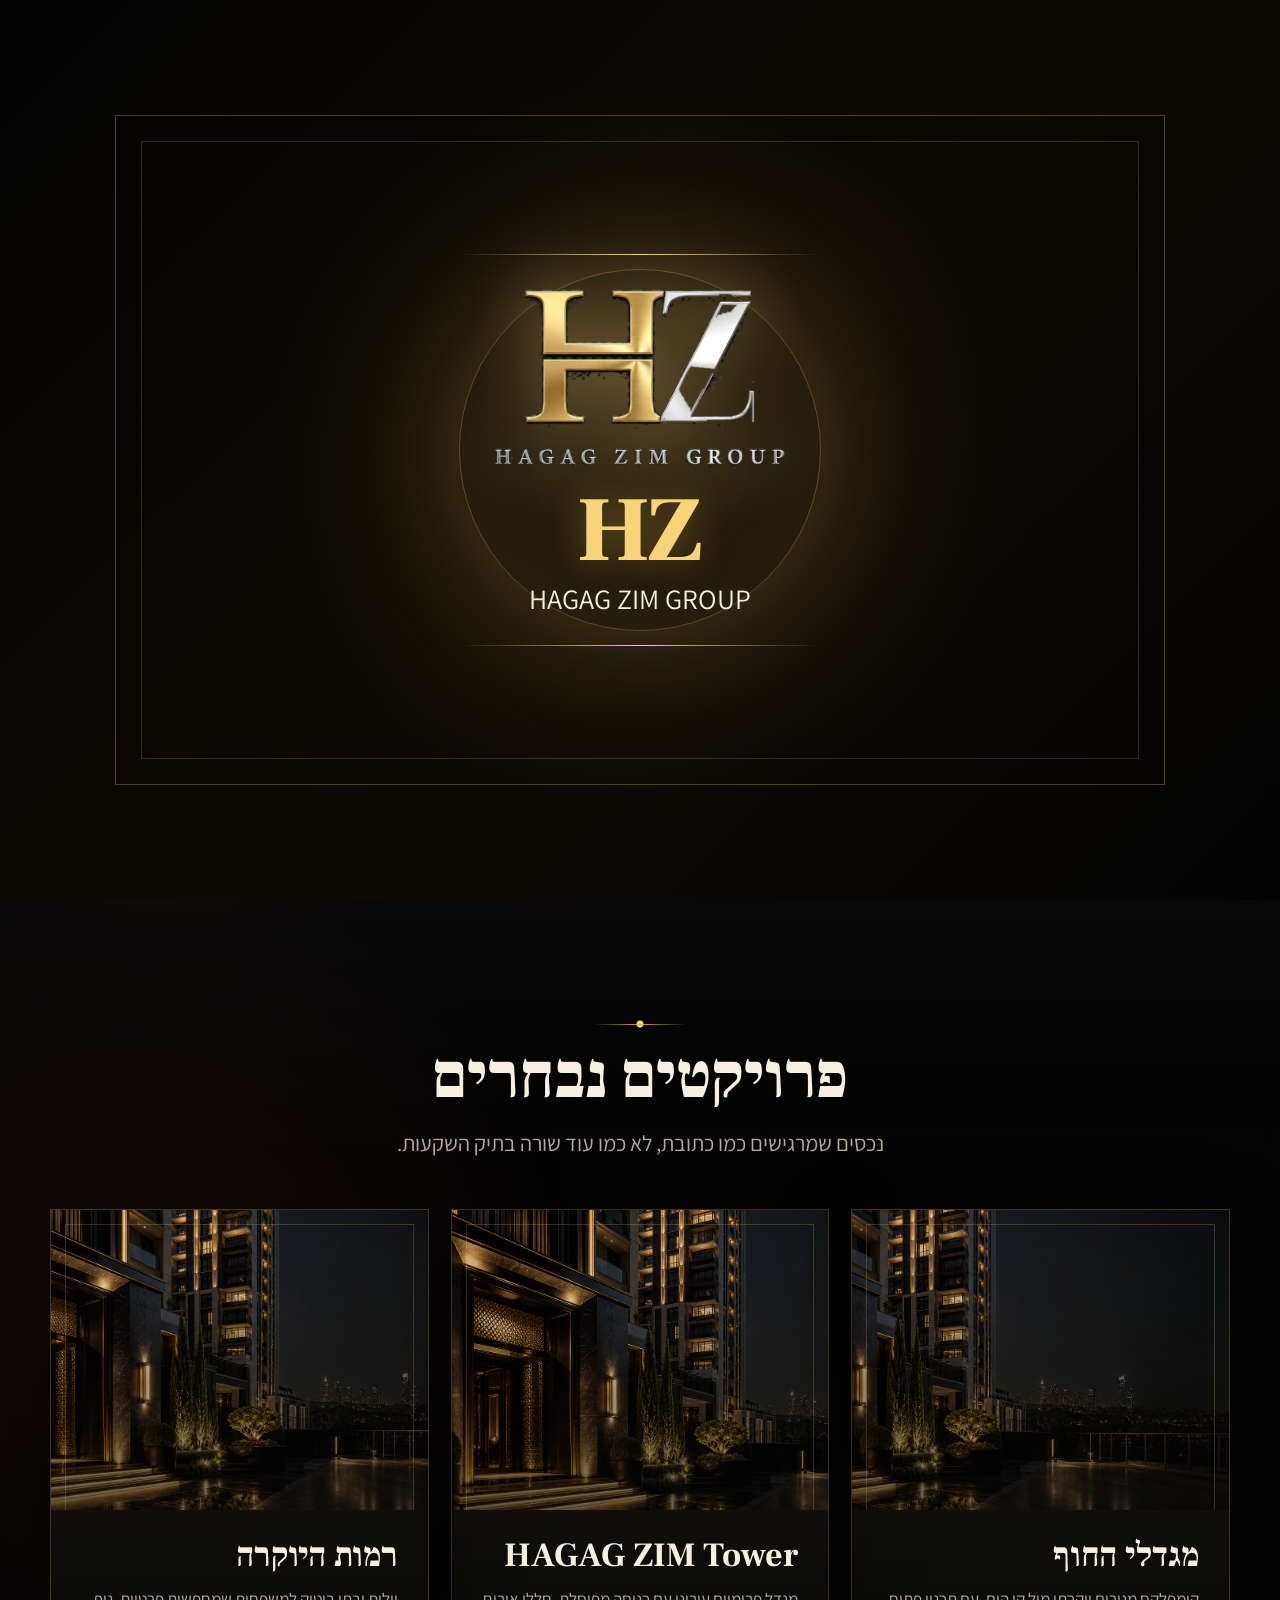
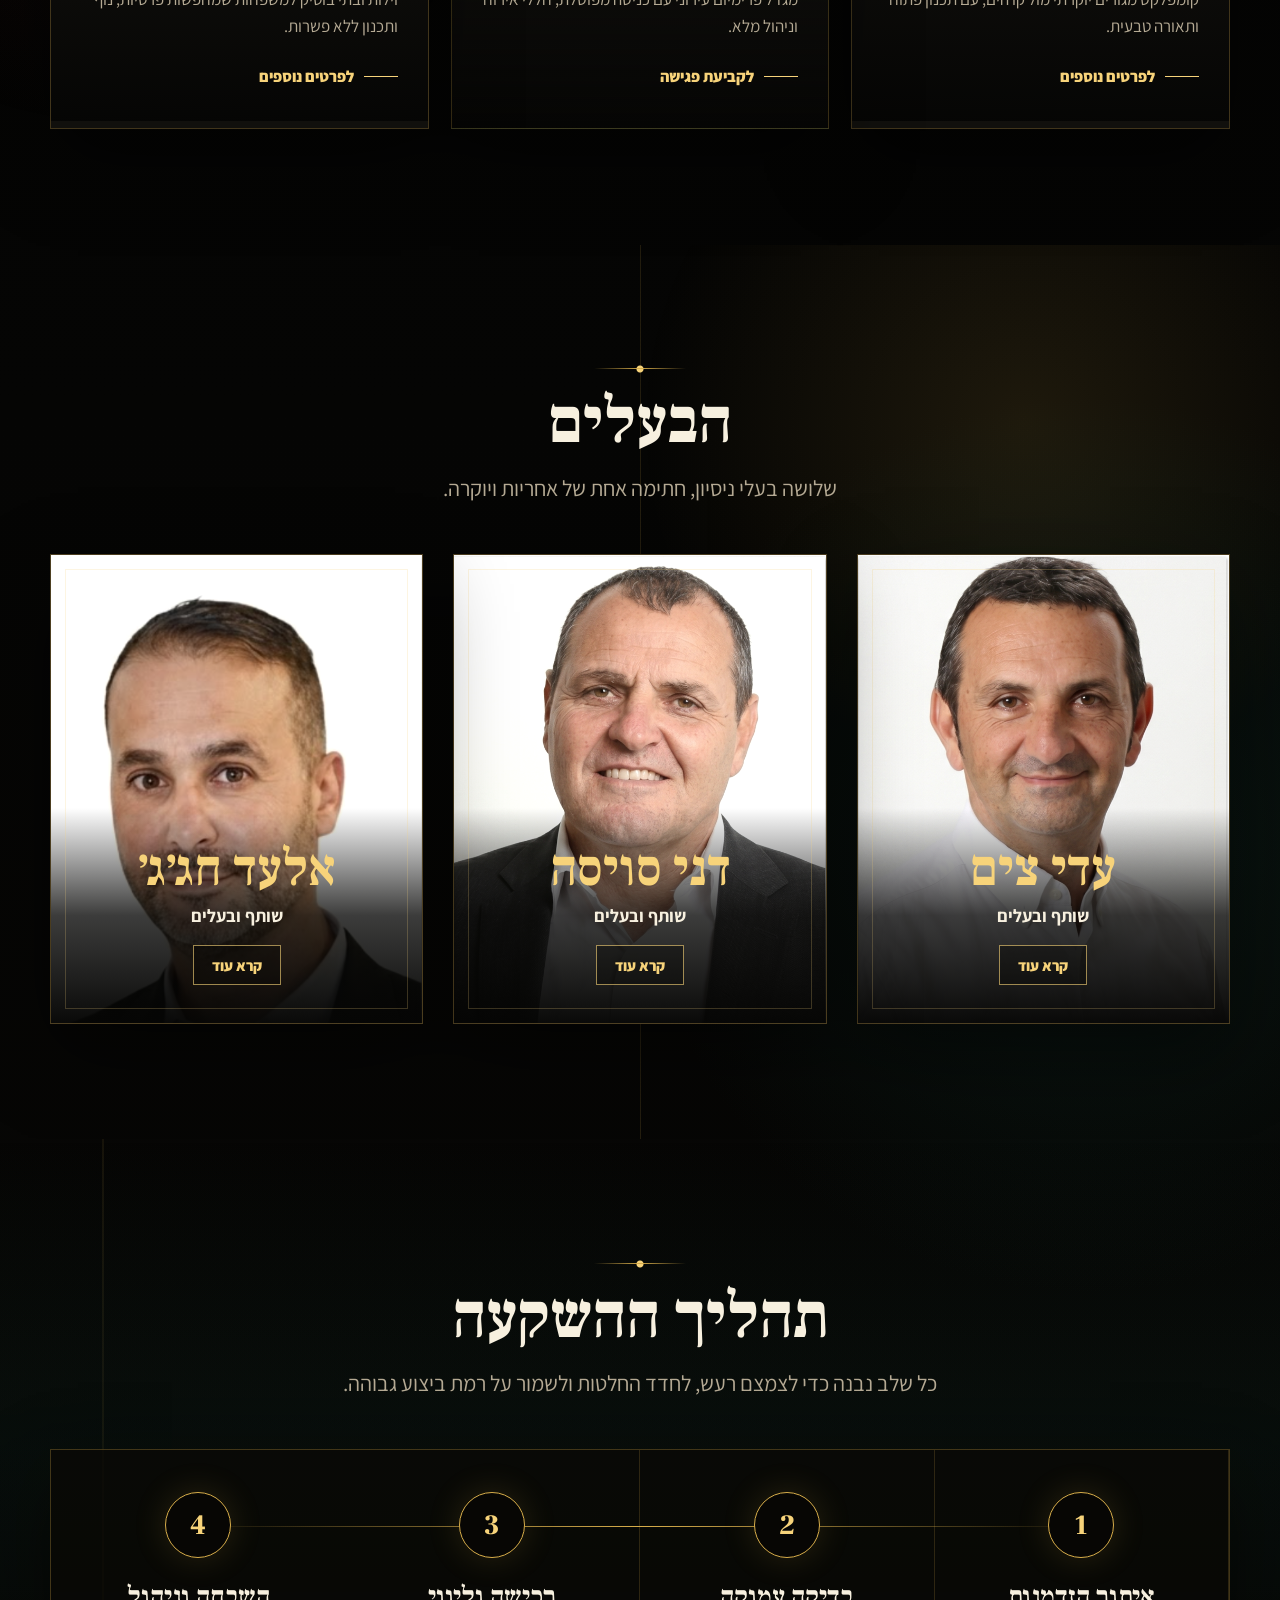
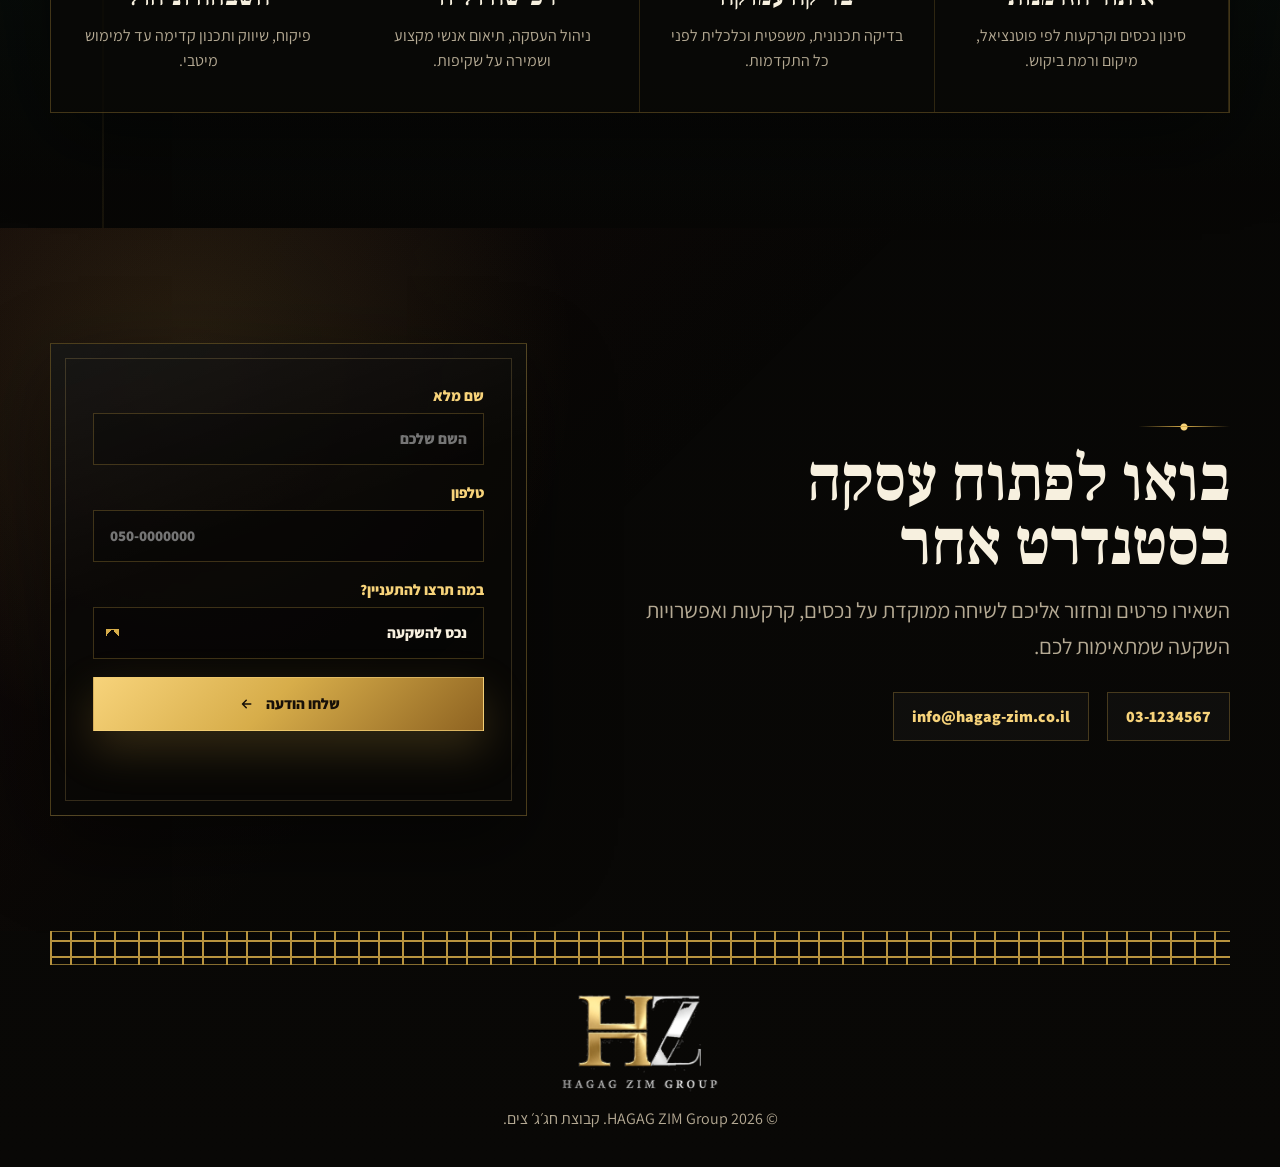
<file: index.html>
<!doctype html>
<html lang="he" dir="rtl">
  <head>
    <meta charset="UTF-8" />
    <meta name="viewport" content="width=device-width, initial-scale=1.0" />
    <title>HAGAG ZIM | התחדשות עירונית ונדל״ן</title>
    <meta
      name="description"
      content="אתר יוקרה ל-HAGAG ZIM Group, קבוצת חג׳ג׳ צים נדל״ן, עם פרויקטים, בעלים ותהליכי התחדשות עירונית."
    />
    <link rel="preconnect" href="https://fonts.googleapis.com" />
    <link rel="preconnect" href="https://fonts.gstatic.com" crossorigin />
    <link
      href="https://fonts.googleapis.com/css2?family=Assistant:wght@300;400;500;600;700;800&family=Frank+Ruhl+Libre:wght@400;500;700;900&display=swap"
      rel="stylesheet"
    />
    <link rel="icon" href="assets/hagag-zim-logo.png" />
    <link rel="stylesheet" href="styles.css" />
  </head>
  <body>
    <div class="intro" aria-hidden="true">
      <div class="intro__frame">
        <span class="intro__line intro__line--top"></span>
        <img src="assets/hagag-zim-logo.png" alt="" class="intro__logo" />
        <div class="intro__title">HZ</div>
        <div class="intro__subtitle">HAGAG ZIM GROUP</div>
        <span class="intro__line intro__line--bottom"></span>
      </div>
    </div>

    <header class="site-header" id="top">
      <a class="brand" href="#top" aria-label="HAGAG ZIM דף הבית">
        <img src="assets/hagag-zim-logo.png" alt="HAGAG ZIM Group" />
        <span>HAGAG ZIM</span>
      </a>

      <nav class="main-nav" aria-label="ניווט ראשי">
        <a href="about.html">קצת עלינו</a>
        <a href="#properties">פרויקטים</a>
        <a href="#owners">הבעלים</a>
        <a href="#process">השקעה</a>
        <a href="#contact">קשר</a>
      </nav>

      <a class="header-cta" href="#contact">
        <span>לתיאום פגישה</span>
        <svg viewBox="0 0 24 24" aria-hidden="true">
          <path d="M7 12h10M13 7l5 5-5 5" />
        </svg>
      </a>
    </header>

    <main>
      <section class="hero" aria-labelledby="hero-title">
        <div class="hero__media" aria-hidden="true">
          <img src="assets/luxury-hero.png" alt="" />
          <div class="hero__seal">HZ</div>
        </div>

        <div class="hero__content" data-animate>
          <img class="hero__logo" src="assets/hagag-zim-logo.png" alt="HAGAG ZIM Group" />
          <h1 id="hero-title">HAGAG ZIM</h1>
          <p>
            קבוצת חג׳ג׳ צים מחברת בין עוצמה יזמית, ניסיון נדל״ני וניהול מדויק
            של מתחמי התחדשות עירונית, מגורים, מסחר ותעסוקה ברחבי ישראל.
          </p>
          <div class="hero__actions">
            <a class="btn btn--gold" href="#properties">
              <span>לצפייה בפרויקטים</span>
              <svg viewBox="0 0 24 24" aria-hidden="true">
                <path d="M7 12h10M13 7l5 5-5 5" />
              </svg>
            </a>
            <a class="btn btn--ghost" href="about.html">קצת עלינו</a>
            <a class="btn btn--ghost" href="#owners">הכירו את הבעלים</a>
          </div>
        </div>

        <div class="hero__stats" data-animate>
          <div>
            <strong>01</strong>
            <span>ליווי אישי</span>
          </div>
          <div>
            <strong>02</strong>
            <span>פרויקטים נבחרים</span>
          </div>
          <div>
            <strong>03</strong>
            <span>חשיבה לטווח ארוך</span>
          </div>
        </div>
      </section>

      <section class="properties section" id="properties" aria-labelledby="properties-title">
        <div class="section__heading" data-animate>
          <span class="ornament"></span>
          <h2 id="properties-title">פרויקטים נבחרים</h2>
          <p>נכסים שמרגישים כמו כתובת, לא כמו עוד שורה בתיק השקעות.</p>
        </div>

        <div class="property-grid">
          <article class="property-card" data-animate>
            <div class="property-card__image property-card__image--one"></div>
            <div class="property-card__body">
              <h3>מגדלי החוף</h3>
              <p>קומפלקס מגורים יוקרתי מול קו הים, עם תכנון פתוח ותאורה טבעית.</p>
              <a href="#contact">לפרטים נוספים</a>
            </div>
          </article>

          <article class="property-card property-card--featured" data-animate>
            <div class="property-card__image property-card__image--two"></div>
            <div class="property-card__body">
              <h3>HAGAG ZIM Tower</h3>
              <p>מגדל פרימיום עירוני עם כניסה מפוסלת, חללי אירוח וניהול מלא.</p>
              <a href="#contact">לקביעת פגישה</a>
            </div>
          </article>

          <article class="property-card" data-animate>
            <div class="property-card__image property-card__image--three"></div>
            <div class="property-card__body">
              <h3>רמות היוקרה</h3>
              <p>וילות ובתי בוטיק למשפחות שמחפשות פרטיות, נוף ותכנון ללא פשרות.</p>
              <a href="#contact">לפרטים נוספים</a>
            </div>
          </article>
        </div>
      </section>

      <section class="owners section" id="owners" aria-labelledby="owners-title">
        <div class="section__heading" data-animate>
          <span class="ornament"></span>
          <h2 id="owners-title">הבעלים</h2>
          <p>שלושה בעלי ניסיון, חתימה אחת של אחריות ויוקרה.</p>
        </div>

        <div class="owners-grid">
          <article class="owner-card" data-animate>
            <img src="assets/adi-zim.png" alt="עדי צים" />
            <div class="owner-card__content">
              <h3>עדי צים</h3>
              <p>שותף ובעלים</p>
              <button class="owner-more" type="button" data-owner="adi" aria-controls="owner-profile" aria-expanded="false">
                קרא עוד
              </button>
            </div>
          </article>

          <article class="owner-card" data-animate>
            <img src="assets/danny-suissa.png" alt="דני סויסה" />
            <div class="owner-card__content">
              <h3>דני סויסה</h3>
              <p>שותף ובעלים</p>
              <button class="owner-more" type="button" data-owner="danny" aria-controls="owner-profile" aria-expanded="false">
                קרא עוד
              </button>
            </div>
          </article>

          <article class="owner-card" data-animate>
            <img src="assets/elad-hagag.png" alt="אלעד חג׳ג׳" />
            <div class="owner-card__content">
              <h3>אלעד חג׳ג׳</h3>
              <p>שותף ובעלים</p>
              <button class="owner-more" type="button" data-owner="elad" aria-controls="owner-profile" aria-expanded="false">
                קרא עוד
              </button>
            </div>
          </article>
        </div>

        <aside class="owner-profile-panel" id="owner-profile" hidden>
          <button class="owner-profile__close" type="button" aria-label="סגור פרופיל">סגור</button>
          <span>פרופיל מנהל</span>
          <h3></h3>
          <div class="owner-profile__text"></div>
        </aside>
      </section>

      <section class="process section" id="process" aria-labelledby="process-title">
        <div class="section__heading" data-animate>
          <span class="ornament"></span>
          <h2 id="process-title">תהליך ההשקעה</h2>
          <p>כל שלב נבנה כדי לצמצם רעש, לחדד החלטות ולשמור על רמת ביצוע גבוהה.</p>
        </div>

        <div class="timeline" data-animate>
          <article>
            <span>1</span>
            <h3>איתור הזדמנות</h3>
            <p>סינון נכסים וקרקעות לפי פוטנציאל, מיקום ורמת ביקוש.</p>
          </article>
          <article>
            <span>2</span>
            <h3>בדיקה עמוקה</h3>
            <p>בדיקה תכנונית, משפטית וכלכלית לפני כל התקדמות.</p>
          </article>
          <article>
            <span>3</span>
            <h3>רכישה וליווי</h3>
            <p>ניהול העסקה, תיאום אנשי מקצוע ושמירה על שקיפות.</p>
          </article>
          <article>
            <span>4</span>
            <h3>השבחה וניהול</h3>
            <p>פיקוח, שיווק ותכנון קדימה עד למימוש מיטבי.</p>
          </article>
        </div>
      </section>

      <section class="contact section" id="contact" aria-labelledby="contact-title">
        <div class="contact__copy" data-animate>
          <span class="ornament"></span>
          <h2 id="contact-title">בואו לפתוח עסקה בסטנדרט אחר</h2>
          <p>
            השאירו פרטים ונחזור אליכם לשיחה ממוקדת על נכסים, קרקעות ואפשרויות
            השקעה שמתאימות לכם.
          </p>
          <div class="contact__details">
            <a href="tel:031234567">03-1234567</a>
            <a href="mailto:info@hagag-zim.co.il">info@hagag-zim.co.il</a>
          </div>
        </div>

        <form class="contact-form" data-animate>
          <label>
            שם מלא
            <input type="text" name="name" placeholder="השם שלכם" required />
          </label>
          <label>
            טלפון
            <input type="tel" name="phone" placeholder="050-0000000" required />
          </label>
          <label>
            במה תרצו להתעניין?
            <select name="interest">
              <option>נכס להשקעה</option>
              <option>קרקע להשבחה</option>
              <option>פרויקט מגורים</option>
              <option>פגישת היכרות</option>
            </select>
          </label>
          <button class="btn btn--gold" type="submit">
            <span>שלחו הודעה</span>
            <svg viewBox="0 0 24 24" aria-hidden="true">
              <path d="M7 12h10M13 7l5 5-5 5" />
            </svg>
          </button>
          <p class="form-status" role="status" aria-live="polite"></p>
        </form>
      </section>
    </main>

    <footer class="site-footer">
      <div class="meander" aria-hidden="true"></div>
      <img src="assets/hagag-zim-logo.png" alt="HAGAG ZIM Group" />
      <p>© 2026 HAGAG ZIM Group. קבוצת חג׳ג׳ צים.</p>
    </footer>

    <script src="script.js"></script>
  </body>
</html>
</file>
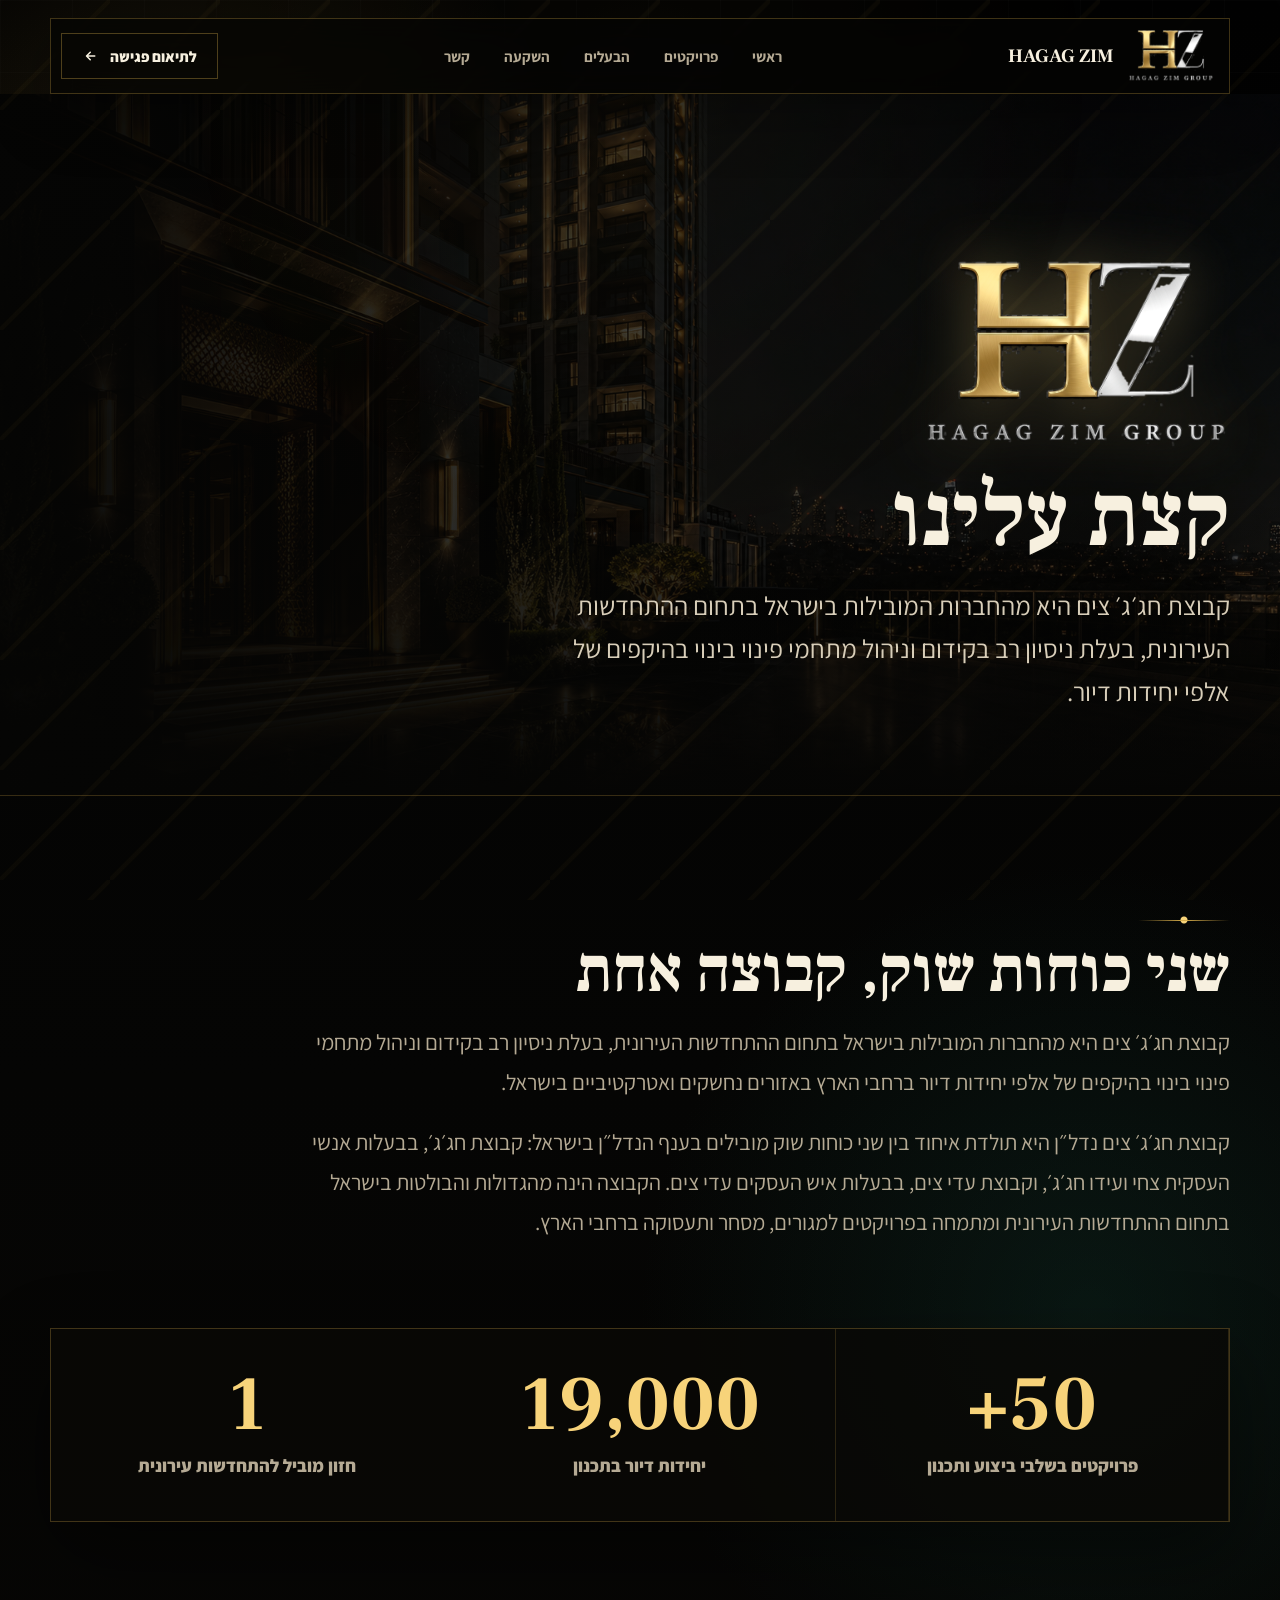
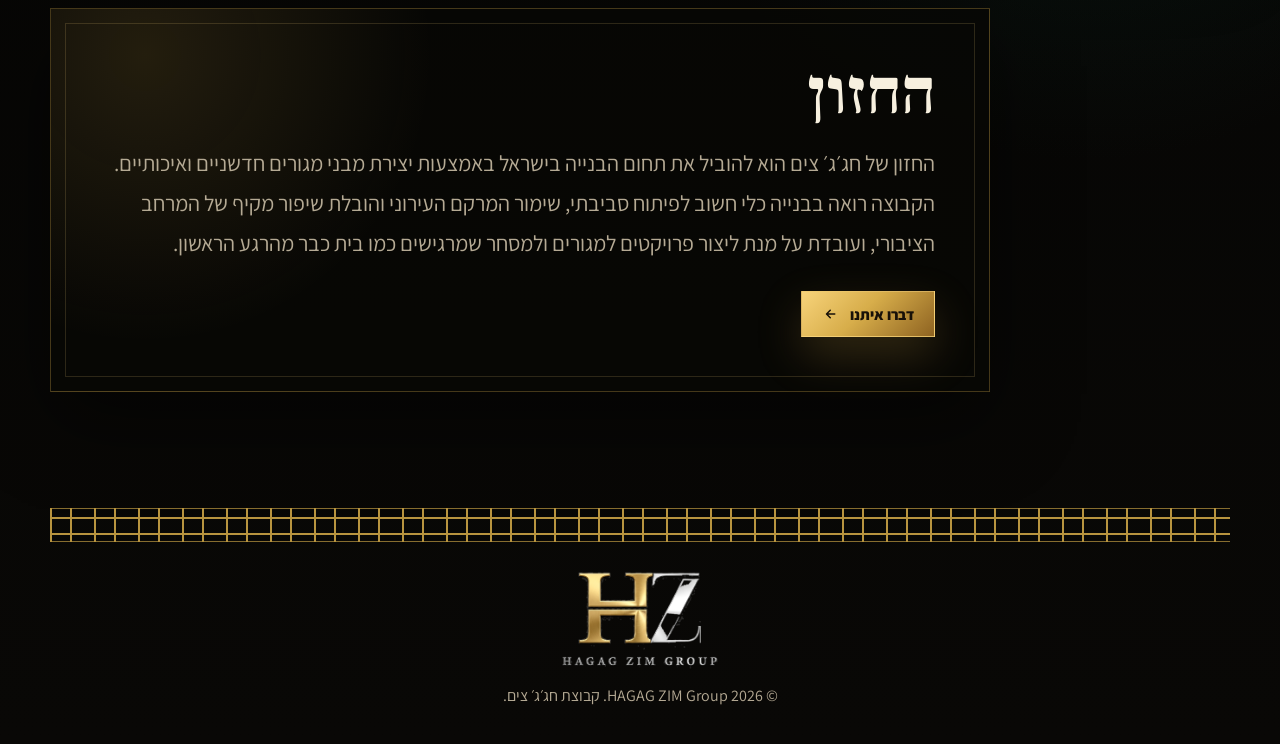
<file: about.html>
<!doctype html>
<html lang="he" dir="rtl">
  <head>
    <meta charset="UTF-8" />
    <meta name="viewport" content="width=device-width, initial-scale=1.0" />
    <title>קצת עלינו | HAGAG ZIM</title>
    <meta
      name="description"
      content="קצת על קבוצת חג׳ג׳ צים, מהחברות המובילות בישראל בתחום ההתחדשות העירונית."
    />
    <link rel="preconnect" href="https://fonts.googleapis.com" />
    <link rel="preconnect" href="https://fonts.gstatic.com" crossorigin />
    <link
      href="https://fonts.googleapis.com/css2?family=Assistant:wght@300;400;500;600;700;800&family=Frank+Ruhl+Libre:wght@400;500;700;900&display=swap"
      rel="stylesheet"
    />
    <link rel="icon" href="assets/hagag-zim-logo.png" />
    <link rel="stylesheet" href="styles.css" />
  </head>
  <body class="about-body">
    <header class="site-header" id="top">
      <a class="brand" href="index.html" aria-label="HAGAG ZIM דף הבית">
        <img src="assets/hagag-zim-logo.png" alt="HAGAG ZIM Group" />
        <span>HAGAG ZIM</span>
      </a>

      <nav class="main-nav" aria-label="ניווט ראשי">
        <a href="index.html#top">ראשי</a>
        <a href="index.html#properties">פרויקטים</a>
        <a href="index.html#owners">הבעלים</a>
        <a href="index.html#process">השקעה</a>
        <a href="index.html#contact">קשר</a>
      </nav>

      <a class="header-cta" href="index.html#contact">
        <span>לתיאום פגישה</span>
        <svg viewBox="0 0 24 24" aria-hidden="true">
          <path d="M7 12h10M13 7l5 5-5 5" />
        </svg>
      </a>
    </header>

    <main>
      <section class="about-hero" aria-labelledby="about-title">
        <div class="about-hero__media" aria-hidden="true">
          <img src="assets/luxury-hero.png" alt="" />
        </div>
        <div class="about-hero__content" data-animate>
          <img src="assets/hagag-zim-logo.png" alt="HAGAG ZIM Group" />
          <h1 id="about-title">קצת עלינו</h1>
          <p>
            קבוצת חג׳ג׳ צים היא מהחברות המובילות בישראל בתחום ההתחדשות העירונית,
            בעלת ניסיון רב בקידום וניהול מתחמי פינוי בינוי בהיקפים של אלפי יחידות דיור.
          </p>
        </div>
      </section>

      <section class="about-content section" aria-label="קבוצת חג׳ג׳ צים">
        <div class="about-story" data-animate>
          <span class="ornament"></span>
          <h2>שני כוחות שוק, קבוצה אחת</h2>
          <p>
            קבוצת חג׳ג׳ צים היא מהחברות המובילות בישראל בתחום ההתחדשות העירונית,
            בעלת ניסיון רב בקידום וניהול מתחמי פינוי בינוי בהיקפים של אלפי יחידות
            דיור ברחבי הארץ באזורים נחשקים ואטרקטיביים בישראל.
          </p>
          <p>
            קבוצת חג׳ג׳ צים נדל״ן היא תולדת איחוד בין שני כוחות שוק מובילים בענף
            הנדל״ן בישראל: קבוצת חג׳ג׳, בבעלות אנשי העסקית צחי ועידו חג׳ג׳,
            וקבוצת עדי צים, בבעלות איש העסקים עדי צים. הקבוצה הינה מהגדולות
            והבולטות בישראל בתחום ההתחדשות העירונית ומתמחה בפרויקטים למגורים,
            מסחר ותעסוקה ברחבי הארץ.
          </p>
        </div>

        <div class="about-metrics" data-animate>
          <article>
            <strong>50+</strong>
            <span>פרויקטים בשלבי ביצוע ותכנון</span>
          </article>
          <article>
            <strong>19,000</strong>
            <span>יחידות דיור בתכנון</span>
          </article>
          <article>
            <strong>1</strong>
            <span>חזון מוביל להתחדשות עירונית</span>
          </article>
        </div>

        <div class="about-vision" data-animate>
          <h2>החזון</h2>
          <p>
            החזון של חג׳ג׳ צים הוא להוביל את תחום הבנייה בישראל באמצעות יצירת
            מבני מגורים חדשניים ואיכותיים. הקבוצה רואה בבנייה כלי חשוב לפיתוח
            סביבתי, שימור המרקם העירוני והובלת שיפור מקיף של המרחב הציבורי,
            ועובדת על מנת ליצור פרויקטים למגורים ולמסחר שמרגישים כמו בית כבר
            מהרגע הראשון.
          </p>
          <a class="btn btn--gold" href="index.html#contact">
            <span>דברו איתנו</span>
            <svg viewBox="0 0 24 24" aria-hidden="true">
              <path d="M7 12h10M13 7l5 5-5 5" />
            </svg>
          </a>
        </div>
      </section>
    </main>

    <footer class="site-footer">
      <div class="meander" aria-hidden="true"></div>
      <img src="assets/hagag-zim-logo.png" alt="HAGAG ZIM Group" />
      <p>© 2026 HAGAG ZIM Group. קבוצת חג׳ג׳ צים.</p>
    </footer>

    <script src="script.js"></script>
  </body>
</html>
</file>
<file: styles.css>
:root {
  --bg: #050504;
  --bg-soft: #0b0a08;
  --panel: #11100d;
  --panel-strong: #17130e;
  --gold: #d7ad4a;
  --gold-bright: #f7d37a;
  --gold-deep: #8e6321;
  --ivory: #f7f0df;
  --muted: #b5aa94;
  --line: rgba(215, 173, 74, 0.34);
  --emerald: #11392f;
  --wine: #3a1415;
  --shadow: 0 30px 80px rgba(0, 0, 0, 0.48);
  --serif: "Frank Ruhl Libre", "Noto Serif Hebrew", Georgia, serif;
  --sans: "Assistant", "Segoe UI", Arial, sans-serif;
  --ease: cubic-bezier(0.22, 1, 0.36, 1);
}

* {
  box-sizing: border-box;
}

html {
  scroll-behavior: smooth;
}

body {
  margin: 0;
  background:
    radial-gradient(circle at 15% 12%, rgba(215, 173, 74, 0.16), transparent 26rem),
    radial-gradient(circle at 85% 56%, rgba(17, 57, 47, 0.34), transparent 28rem),
    linear-gradient(180deg, #020202 0%, var(--bg) 46%, #090806 100%);
  color: var(--ivory);
  font-family: var(--sans);
  overflow-x: hidden;
}

body::before {
  position: fixed;
  inset: 0;
  z-index: -2;
  content: "";
  pointer-events: none;
  background-image:
    linear-gradient(rgba(255, 255, 255, 0.018) 1px, transparent 1px),
    linear-gradient(90deg, rgba(255, 255, 255, 0.018) 1px, transparent 1px);
  background-size: 72px 72px;
  mask-image: linear-gradient(to bottom, rgba(0, 0, 0, 0.8), transparent 78%);
}

body::after {
  position: fixed;
  inset: 0;
  z-index: -1;
  content: "";
  pointer-events: none;
  opacity: 0.22;
  background:
    linear-gradient(135deg, transparent 0 48%, rgba(215, 173, 74, 0.18) 49% 51%, transparent 52% 100%) 0 0 / 110px 110px,
    radial-gradient(circle at 50% 10%, rgba(247, 211, 122, 0.13), transparent 32rem);
}

a {
  color: inherit;
  text-decoration: none;
}

img {
  display: block;
  max-width: 100%;
}

button,
input,
select {
  font: inherit;
}

.intro {
  position: fixed;
  inset: 0;
  z-index: 1000;
  display: grid;
  place-items: center;
  overflow: hidden;
  background:
    radial-gradient(circle at center, rgba(215, 173, 74, 0.18), transparent 23rem),
    linear-gradient(135deg, #030303 0%, #0d0904 52%, #030303 100%);
  transition: opacity 900ms var(--ease), visibility 900ms var(--ease);
}

.intro::before,
.intro::after {
  position: absolute;
  inset: 9vw;
  content: "";
  border: 1px solid rgba(215, 173, 74, 0.34);
  transform: scaleX(0);
  animation: frameDraw 1500ms 280ms var(--ease) forwards;
}

.intro::after {
  inset: 11vw;
  border-color: rgba(247, 211, 122, 0.18);
  animation-delay: 520ms;
}

.intro__frame {
  position: relative;
  display: grid;
  place-items: center;
  min-width: min(560px, 82vw);
  padding: 54px 42px;
  isolation: isolate;
}

.intro__frame::before {
  position: absolute;
  width: 360px;
  height: 360px;
  content: "";
  border: 1px solid rgba(247, 211, 122, 0.28);
  border-radius: 50%;
  box-shadow: 0 0 110px rgba(215, 173, 74, 0.22), inset 0 0 80px rgba(215, 173, 74, 0.08);
  animation: halo 2100ms var(--ease) both;
}

.intro__logo {
  width: min(300px, 62vw);
  filter: drop-shadow(0 0 32px rgba(247, 211, 122, 0.45));
  opacity: 0;
  transform: translateY(22px) scale(0.82);
  animation: logoReveal 1500ms 420ms var(--ease) forwards;
}

.intro__title {
  margin-top: 18px;
  font-family: var(--serif);
  font-size: clamp(48px, 8vw, 92px);
  font-weight: 900;
  line-height: 0.85;
  letter-spacing: 0;
  color: var(--gold-bright);
  text-shadow: 0 0 32px rgba(215, 173, 74, 0.36);
  opacity: 0;
  animation: fadeUp 1000ms 740ms var(--ease) forwards;
}

.intro__subtitle {
  margin-top: 8px;
  color: var(--ivory);
  font-size: clamp(18px, 3vw, 28px);
  letter-spacing: 0;
  opacity: 0;
  animation: fadeUp 1000ms 930ms var(--ease) forwards;
}

.intro__line {
  width: min(360px, 68vw);
  height: 1px;
  background: linear-gradient(90deg, transparent, var(--gold-bright), transparent);
  transform: scaleX(0);
  animation: lineDraw 1300ms 620ms var(--ease) forwards;
}

.intro__line--top {
  margin-bottom: 30px;
}

.intro__line--bottom {
  margin-top: 28px;
}

body.intro-done .intro {
  visibility: hidden;
  opacity: 0;
}

.site-header {
  position: fixed;
  inset: 0 0 auto 0;
  z-index: 50;
  display: grid;
  grid-template-columns: auto 1fr auto;
  align-items: center;
  gap: 28px;
  width: min(1180px, calc(100% - 32px));
  margin: 18px auto 0;
  padding: 10px 12px 10px 10px;
  border: 1px solid rgba(215, 173, 74, 0.28);
  background: rgba(5, 5, 4, 0.72);
  box-shadow: 0 18px 60px rgba(0, 0, 0, 0.34);
  backdrop-filter: blur(18px);
  transition: transform 420ms var(--ease), background 420ms var(--ease), border-color 420ms var(--ease);
}

.site-header.is-scrolled {
  background: rgba(5, 5, 4, 0.9);
  border-color: rgba(215, 173, 74, 0.42);
  transform: translateY(-5px);
}

.brand {
  display: inline-flex;
  align-items: center;
  gap: 12px;
  min-width: 0;
}

.brand img {
  width: 92px;
  height: 54px;
  object-fit: contain;
}

.brand span {
  color: var(--ivory);
  font-family: var(--serif);
  font-size: 19px;
  font-weight: 700;
  white-space: nowrap;
}

.main-nav {
  display: flex;
  justify-content: center;
  gap: clamp(14px, 3vw, 34px);
  color: var(--muted);
  font-size: 15px;
  font-weight: 700;
}

.main-nav a {
  position: relative;
  padding: 8px 0;
  transition: color 240ms ease;
}

.main-nav a::after {
  position: absolute;
  right: 0;
  bottom: 0;
  width: 100%;
  height: 1px;
  content: "";
  background: var(--gold);
  transform: scaleX(0);
  transform-origin: right;
  transition: transform 260ms var(--ease);
}

.main-nav a:hover,
.main-nav a:focus-visible {
  color: var(--gold-bright);
}

.main-nav a:hover::after,
.main-nav a:focus-visible::after {
  transform: scaleX(1);
}

.header-cta,
.btn {
  position: relative;
  display: inline-flex;
  align-items: center;
  justify-content: center;
  gap: 10px;
  min-height: 46px;
  padding: 0 20px;
  border: 1px solid var(--line);
  overflow: hidden;
  color: var(--ivory);
  font-size: 15px;
  font-weight: 800;
  isolation: isolate;
  transition: transform 260ms var(--ease), border-color 260ms ease, color 260ms ease;
}

.header-cta::before,
.btn::before {
  position: absolute;
  inset: 0;
  z-index: -1;
  content: "";
  background: linear-gradient(105deg, transparent 0 35%, rgba(255, 255, 255, 0.32) 48%, transparent 62% 100%);
  transform: translateX(115%);
  transition: transform 720ms var(--ease);
}

.header-cta:hover,
.btn:hover {
  transform: translateY(-2px);
  border-color: rgba(247, 211, 122, 0.72);
}

.header-cta:hover::before,
.btn:hover::before {
  transform: translateX(-115%);
}

.header-cta svg,
.btn svg {
  width: 18px;
  height: 18px;
  fill: none;
  stroke: currentColor;
  stroke-linecap: round;
  stroke-linejoin: round;
  stroke-width: 2;
  transform: scaleX(-1);
}

.btn--gold {
  border-color: rgba(247, 211, 122, 0.66);
  background: linear-gradient(135deg, var(--gold-bright), var(--gold) 46%, var(--gold-deep));
  color: #171008;
  box-shadow: 0 18px 46px rgba(215, 173, 74, 0.22);
}

.btn--ghost {
  background: rgba(255, 255, 255, 0.03);
  color: var(--ivory);
}

.hero {
  position: relative;
  display: grid;
  align-items: center;
  min-height: 100vh;
  padding: 138px max(22px, calc((100vw - 1180px) / 2)) 78px;
  overflow: hidden;
  border-bottom: 1px solid rgba(215, 173, 74, 0.22);
}

.hero::before {
  position: absolute;
  inset: 0;
  z-index: -1;
  content: "";
  background:
    linear-gradient(90deg, rgba(5, 5, 4, 0.98) 0%, rgba(5, 5, 4, 0.84) 34%, rgba(5, 5, 4, 0.24) 70%, rgba(5, 5, 4, 0.9) 100%),
    linear-gradient(0deg, #050504 0%, rgba(5, 5, 4, 0) 28%);
}

.hero__media {
  position: absolute;
  inset: 0;
  z-index: -2;
}

.hero__media img {
  width: 100%;
  height: 100%;
  object-fit: cover;
  object-position: left center;
  opacity: 0.9;
}

.hero__seal {
  position: absolute;
  top: 27%;
  left: 12%;
  display: grid;
  place-items: center;
  width: clamp(130px, 15vw, 210px);
  aspect-ratio: 1;
  border: 1px solid rgba(247, 211, 122, 0.36);
  border-radius: 50%;
  color: rgba(247, 211, 122, 0.42);
  font-family: var(--serif);
  font-size: clamp(38px, 5vw, 74px);
  font-weight: 900;
  box-shadow: inset 0 0 70px rgba(215, 173, 74, 0.08);
  opacity: 0.78;
}

.hero__content {
  width: min(660px, 100%);
  padding-top: 26px;
}

.hero__logo {
  width: clamp(180px, 24vw, 320px);
  margin-bottom: 22px;
  filter: drop-shadow(0 0 28px rgba(215, 173, 74, 0.32));
}

.hero h1 {
  margin: 0;
  color: var(--ivory);
  font-family: var(--serif);
  font-size: clamp(54px, 8vw, 112px);
  font-weight: 900;
  line-height: 0.95;
  letter-spacing: 0;
  text-wrap: balance;
}

.hero h1::first-letter {
  color: var(--gold-bright);
}

.hero p {
  max-width: 590px;
  margin: 24px 0 0;
  color: #d6cbb4;
  font-size: clamp(19px, 2vw, 24px);
  font-weight: 400;
  line-height: 1.65;
}

.hero__actions {
  display: flex;
  flex-wrap: wrap;
  gap: 14px;
  margin-top: 34px;
}

.hero__stats {
  position: absolute;
  right: max(22px, calc((100vw - 1180px) / 2));
  bottom: 34px;
  display: grid;
  grid-template-columns: repeat(3, minmax(120px, 1fr));
  width: min(640px, calc(100% - 44px));
  border: 1px solid rgba(215, 173, 74, 0.28);
  background: rgba(6, 6, 5, 0.74);
  backdrop-filter: blur(18px);
}

.hero__stats div {
  padding: 22px 24px;
  border-inline-start: 1px solid rgba(215, 173, 74, 0.18);
}

.hero__stats div:last-child {
  border-inline-start: 0;
}

.hero__stats strong {
  display: block;
  color: var(--gold-bright);
  font-family: var(--serif);
  font-size: 26px;
  line-height: 1;
}

.hero__stats span {
  display: block;
  margin-top: 8px;
  color: var(--muted);
  font-size: 15px;
  font-weight: 700;
}

.section {
  padding: clamp(76px, 9vw, 132px) max(22px, calc((100vw - 1180px) / 2));
}

.section__heading {
  display: grid;
  justify-items: center;
  max-width: 720px;
  margin: 0 auto 48px;
  text-align: center;
}

.ornament {
  display: block;
  width: 92px;
  height: 18px;
  margin-bottom: 12px;
  background:
    linear-gradient(90deg, transparent, var(--gold), transparent) center / 100% 1px no-repeat,
    radial-gradient(circle, var(--gold-bright) 0 3px, transparent 4px) center / 18px 18px no-repeat;
}

.section h2 {
  margin: 0;
  color: var(--ivory);
  font-family: var(--serif);
  font-size: clamp(40px, 5vw, 70px);
  font-weight: 800;
  line-height: 1;
  letter-spacing: 0;
}

.section__heading p,
.contact__copy p {
  margin: 16px 0 0;
  color: var(--muted);
  font-size: clamp(18px, 2vw, 22px);
  line-height: 1.65;
}

.properties {
  background:
    linear-gradient(180deg, rgba(255, 255, 255, 0.018), transparent 24%),
    radial-gradient(circle at 10% 40%, rgba(58, 20, 21, 0.28), transparent 28rem);
}

.property-grid {
  display: grid;
  grid-template-columns: repeat(3, 1fr);
  gap: 22px;
}

.property-card {
  position: relative;
  min-height: 520px;
  border: 1px solid rgba(215, 173, 74, 0.24);
  background: var(--panel);
  box-shadow: var(--shadow);
  overflow: hidden;
  transition: transform 360ms var(--ease), border-color 360ms ease, box-shadow 360ms ease;
}

.property-card::before {
  position: absolute;
  inset: 14px;
  z-index: 2;
  content: "";
  border: 1px solid rgba(247, 211, 122, 0.2);
  pointer-events: none;
}

.property-card:hover {
  transform: translateY(-8px);
  border-color: rgba(247, 211, 122, 0.56);
  box-shadow: 0 38px 100px rgba(0, 0, 0, 0.58);
}

.property-card__image {
  min-height: 300px;
  background-image:
    linear-gradient(0deg, rgba(5, 5, 4, 0.62), rgba(5, 5, 4, 0.03)),
    url("assets/luxury-hero.png");
  background-size: 180% auto;
  transition: transform 560ms var(--ease), filter 560ms ease;
}

.property-card:hover .property-card__image {
  transform: scale(1.04);
  filter: saturate(1.12) contrast(1.06);
}

.property-card__image--one {
  background-position: 74% 54%;
}

.property-card__image--two {
  background-position: 24% 36%;
}

.property-card__image--three {
  background-position: 46% 58%;
}

.property-card__body {
  position: relative;
  z-index: 3;
  padding: 28px 30px 34px;
  background:
    linear-gradient(180deg, rgba(5, 5, 4, 0.1), rgba(5, 5, 4, 0.94)),
    var(--panel);
}

.property-card h3 {
  margin: 0;
  color: var(--ivory);
  font-family: var(--serif);
  font-size: 34px;
  line-height: 1;
}

.property-card p {
  margin: 14px 0 22px;
  color: var(--muted);
  font-size: 17px;
  line-height: 1.55;
}

.property-card a {
  display: inline-flex;
  align-items: center;
  color: var(--gold-bright);
  font-weight: 800;
}

.property-card a::before {
  content: "";
  width: 34px;
  height: 1px;
  margin-left: 10px;
  background: currentColor;
  transition: width 260ms var(--ease);
}

.property-card a:hover::before {
  width: 54px;
}

.property-card--featured {
  transform: translateY(-20px);
  background: linear-gradient(180deg, rgba(17, 57, 47, 0.34), rgba(5, 5, 4, 0.98));
}

.owners {
  position: relative;
  overflow: hidden;
}

.owners::before {
  position: absolute;
  inset: 0;
  content: "";
  pointer-events: none;
  background:
    linear-gradient(90deg, transparent, rgba(215, 173, 74, 0.14), transparent) center top / 1px 100% no-repeat,
    radial-gradient(circle at 80% 20%, rgba(215, 173, 74, 0.12), transparent 24rem);
}

.owners-grid {
  position: relative;
  display: grid;
  grid-template-columns: repeat(3, 1fr);
  gap: 30px;
}

.owners-grid--two {
  grid-template-columns: repeat(2, minmax(0, 430px));
  justify-content: center;
  max-width: 960px;
  margin: 0 auto;
}

.owners-grid--two .owner-card {
  min-height: 520px;
}

.owner-card {
  position: relative;
  display: grid;
  align-content: end;
  min-height: 470px;
  padding: 18px;
  border: 1px solid rgba(215, 173, 74, 0.26);
  overflow: hidden;
  background:
    linear-gradient(160deg, rgba(255, 255, 255, 0.03), transparent),
    var(--panel-strong);
  box-shadow: var(--shadow);
}

.owner-card::before {
  position: absolute;
  inset: 14px;
  z-index: 2;
  content: "";
  border: 1px solid rgba(247, 211, 122, 0.22);
  pointer-events: none;
}

.owner-card::after {
  position: absolute;
  inset: auto 0 0;
  z-index: 1;
  height: 46%;
  content: "";
  background: linear-gradient(0deg, rgba(5, 5, 4, 0.98), rgba(5, 5, 4, 0.78), transparent);
}

.owner-card img {
  position: absolute;
  inset: 0;
  width: 100%;
  height: 100%;
  object-fit: cover;
  object-position: center top;
  filter: saturate(0.92) contrast(1.04);
  transition: transform 560ms var(--ease), filter 560ms ease;
}

.owner-card:hover img {
  transform: scale(1.045);
  filter: saturate(1.03) contrast(1.08);
}

.owner-card__content {
  position: relative;
  z-index: 3;
  padding: 26px 22px 20px;
  text-align: center;
}

.owner-card h3 {
  margin: 0;
  color: var(--gold-bright);
  font-family: var(--serif);
  font-size: clamp(34px, 4vw, 52px);
  line-height: 1;
}

.owner-card p {
  margin: 9px 0 0;
  color: var(--ivory);
  font-size: 18px;
  font-weight: 700;
}

.owner-more {
  display: inline-flex;
  align-items: center;
  justify-content: center;
  min-height: 40px;
  margin-top: 18px;
  padding: 0 18px;
  border: 1px solid rgba(247, 211, 122, 0.62);
  background: rgba(5, 5, 4, 0.4);
  color: var(--gold-bright);
  cursor: pointer;
  font-size: 15px;
  font-weight: 800;
  transition: background 240ms ease, color 240ms ease, transform 240ms var(--ease);
}

.owner-more:hover,
.owner-more:focus-visible,
.owner-more.is-active {
  background: linear-gradient(135deg, var(--gold-bright), var(--gold) 48%, var(--gold-deep));
  color: #171008;
  transform: translateY(-2px);
  outline: none;
}

.owner-profile-panel {
  position: relative;
  max-width: 980px;
  margin: 34px auto 0;
  padding: clamp(28px, 4vw, 44px);
  border: 1px solid rgba(215, 173, 74, 0.34);
  background:
    linear-gradient(135deg, rgba(255, 255, 255, 0.055), transparent 38%),
    rgba(8, 7, 5, 0.88);
  box-shadow: var(--shadow);
}

.owner-profile-panel[hidden] {
  display: none;
}

.owner-profile-panel::before {
  position: absolute;
  inset: 14px;
  content: "";
  border: 1px solid rgba(247, 211, 122, 0.16);
  pointer-events: none;
}

.owner-profile-panel span {
  color: var(--gold-bright);
  font-size: 14px;
  font-weight: 800;
}

.owner-profile-panel h3 {
  margin: 8px 0 18px;
  color: var(--ivory);
  font-family: var(--serif);
  font-size: clamp(36px, 4.4vw, 58px);
  line-height: 1;
}

.owner-profile__text {
  display: grid;
  gap: 14px;
  max-width: 850px;
}

.owner-profile__text p {
  margin: 0;
  color: #d8ceb9;
  font-size: clamp(18px, 2vw, 21px);
  line-height: 1.75;
}

.owner-profile__close {
  position: absolute;
  top: 20px;
  left: 20px;
  z-index: 2;
  min-height: 38px;
  padding: 0 14px;
  border: 1px solid rgba(215, 173, 74, 0.36);
  background: rgba(0, 0, 0, 0.22);
  color: var(--muted);
  cursor: pointer;
  font-size: 14px;
  font-weight: 800;
}

.owner-profile__close:hover,
.owner-profile__close:focus-visible {
  color: var(--gold-bright);
  border-color: rgba(247, 211, 122, 0.72);
  outline: none;
}

.process {
  background:
    linear-gradient(180deg, rgba(5, 5, 4, 0), rgba(17, 57, 47, 0.16) 45%, rgba(5, 5, 4, 0)),
    linear-gradient(90deg, transparent 0 8%, rgba(215, 173, 74, 0.08) 8% 8.15%, transparent 8.15% 100%);
}

.timeline {
  position: relative;
  display: grid;
  grid-template-columns: repeat(4, 1fr);
  gap: 0;
  border: 1px solid rgba(215, 173, 74, 0.28);
  background: rgba(9, 8, 6, 0.78);
  box-shadow: var(--shadow);
}

.timeline::before {
  position: absolute;
  top: 76px;
  right: 12%;
  left: 12%;
  height: 1px;
  content: "";
  background: linear-gradient(90deg, transparent, var(--gold), transparent);
}

.timeline article {
  position: relative;
  padding: 42px 30px 38px;
  text-align: center;
  border-inline-start: 1px solid rgba(215, 173, 74, 0.18);
}

.timeline article:last-child {
  border-inline-start: 0;
}

.timeline span {
  position: relative;
  z-index: 1;
  display: grid;
  place-items: center;
  width: 66px;
  height: 66px;
  margin: 0 auto 24px;
  border: 1px solid var(--gold);
  border-radius: 50%;
  background: #070604;
  color: var(--gold-bright);
  font-family: var(--serif);
  font-size: 28px;
  font-weight: 900;
  box-shadow: 0 0 34px rgba(215, 173, 74, 0.16);
}

.timeline h3 {
  margin: 0;
  color: var(--ivory);
  font-family: var(--serif);
  font-size: 27px;
  line-height: 1.08;
}

.timeline p {
  margin: 13px 0 0;
  color: var(--muted);
  font-size: 16px;
  line-height: 1.55;
}

.contact {
  display: grid;
  grid-template-columns: minmax(0, 0.9fr) minmax(360px, 0.7fr);
  gap: clamp(36px, 7vw, 90px);
  align-items: center;
  background:
    radial-gradient(circle at 15% 20%, rgba(215, 173, 74, 0.13), transparent 24rem),
    linear-gradient(135deg, rgba(58, 20, 21, 0.2), transparent 46%);
}

.contact__copy {
  max-width: 620px;
}

.contact__copy .ornament {
  margin-right: 0;
}

.contact h2 {
  max-width: 620px;
}

.contact__details {
  display: flex;
  flex-wrap: wrap;
  gap: 18px;
  margin-top: 28px;
}

.contact__details a {
  padding: 13px 18px;
  border: 1px solid rgba(215, 173, 74, 0.28);
  color: var(--gold-bright);
  font-weight: 800;
  background: rgba(255, 255, 255, 0.03);
}

.contact-form {
  position: relative;
  display: grid;
  gap: 18px;
  padding: clamp(24px, 4vw, 42px);
  border: 1px solid rgba(215, 173, 74, 0.32);
  background:
    linear-gradient(160deg, rgba(255, 255, 255, 0.055), transparent 42%),
    rgba(9, 8, 6, 0.84);
  box-shadow: var(--shadow);
}

.contact-form::before {
  position: absolute;
  inset: 14px;
  content: "";
  border: 1px solid rgba(247, 211, 122, 0.18);
  pointer-events: none;
}

.contact-form label {
  display: grid;
  gap: 8px;
  color: var(--gold-bright);
  font-size: 15px;
  font-weight: 800;
}

.contact-form input,
.contact-form select {
  min-height: 52px;
  width: 100%;
  padding: 0 16px;
  border: 1px solid rgba(215, 173, 74, 0.26);
  border-radius: 0;
  background: rgba(0, 0, 0, 0.24);
  color: var(--ivory);
  outline: none;
  transition: border-color 200ms ease, box-shadow 200ms ease;
}

.contact-form select {
  appearance: none;
  background-image:
    linear-gradient(45deg, transparent 50%, var(--gold) 50%),
    linear-gradient(135deg, var(--gold) 50%, transparent 50%);
  background-position: left 18px center, left 12px center;
  background-size: 7px 7px, 7px 7px;
  background-repeat: no-repeat;
}

.contact-form input:focus,
.contact-form select:focus {
  border-color: var(--gold-bright);
  box-shadow: 0 0 0 3px rgba(215, 173, 74, 0.12);
}

.contact-form .btn {
  width: 100%;
  min-height: 54px;
  cursor: pointer;
}

.form-status {
  min-height: 24px;
  margin: 0;
  color: var(--gold-bright);
  font-weight: 800;
  text-align: center;
}

.about-body .site-header {
  position: sticky;
}

.about-hero {
  position: relative;
  display: grid;
  align-items: end;
  min-height: 78vh;
  padding: 150px max(22px, calc((100vw - 1180px) / 2)) 82px;
  overflow: hidden;
  border-bottom: 1px solid rgba(215, 173, 74, 0.24);
}

.about-hero::before {
  position: absolute;
  inset: 0;
  z-index: -1;
  content: "";
  background:
    linear-gradient(90deg, rgba(5, 5, 4, 0.98), rgba(5, 5, 4, 0.7) 48%, rgba(5, 5, 4, 0.3)),
    linear-gradient(0deg, #050504 0%, rgba(5, 5, 4, 0) 42%);
}

.about-hero__media {
  position: absolute;
  inset: 0;
  z-index: -2;
}

.about-hero__media img {
  width: 100%;
  height: 100%;
  object-fit: cover;
  object-position: left center;
  opacity: 0.72;
}

.about-hero__content {
  width: min(760px, 100%);
}

.about-hero__content img {
  width: clamp(190px, 24vw, 330px);
  margin-bottom: 24px;
  filter: drop-shadow(0 0 28px rgba(247, 211, 122, 0.3));
}

.about-hero h1,
.about-story h2,
.about-vision h2 {
  margin: 0;
  color: var(--ivory);
  font-family: var(--serif);
  font-size: clamp(50px, 7vw, 96px);
  line-height: 0.95;
}

.about-hero p {
  max-width: 690px;
  margin: 24px 0 0;
  color: #d8ceb9;
  font-size: clamp(20px, 2.2vw, 26px);
  line-height: 1.65;
}

.about-content {
  display: grid;
  gap: clamp(42px, 7vw, 86px);
}

.about-story {
  display: grid;
  max-width: 940px;
}

.about-story .ornament {
  margin-right: 0;
}

.about-story h2,
.about-vision h2 {
  font-size: clamp(38px, 5vw, 70px);
}

.about-story p,
.about-vision p {
  margin: 20px 0 0;
  color: var(--muted);
  font-size: clamp(18px, 2vw, 22px);
  line-height: 1.82;
}

.about-metrics {
  display: grid;
  grid-template-columns: repeat(3, 1fr);
  border: 1px solid rgba(215, 173, 74, 0.28);
  background: rgba(9, 8, 6, 0.78);
  box-shadow: var(--shadow);
}

.about-metrics article {
  padding: clamp(26px, 4vw, 42px);
  text-align: center;
  border-inline-start: 1px solid rgba(215, 173, 74, 0.18);
}

.about-metrics article:last-child {
  border-inline-start: 0;
}

.about-metrics strong {
  display: block;
  color: var(--gold-bright);
  font-family: var(--serif);
  font-size: clamp(42px, 6vw, 82px);
  line-height: 0.9;
}

.about-metrics span {
  display: block;
  margin-top: 14px;
  color: var(--muted);
  font-size: 18px;
  font-weight: 800;
  line-height: 1.35;
}

.about-vision {
  position: relative;
  max-width: 940px;
  margin-inline-start: auto;
  padding: clamp(30px, 5vw, 54px);
  border: 1px solid rgba(215, 173, 74, 0.3);
  background:
    radial-gradient(circle at 10% 12%, rgba(215, 173, 74, 0.14), transparent 18rem),
    rgba(8, 7, 5, 0.86);
  box-shadow: var(--shadow);
}

.about-vision::before {
  position: absolute;
  inset: 14px;
  content: "";
  border: 1px solid rgba(247, 211, 122, 0.16);
  pointer-events: none;
}

.about-vision .btn {
  width: auto;
  margin-top: 28px;
}

.site-footer {
  display: grid;
  justify-items: center;
  padding: 0 max(22px, calc((100vw - 1180px) / 2)) 38px;
  color: var(--muted);
  text-align: center;
}

.site-footer img {
  width: 160px;
  margin-top: 28px;
}

.site-footer p {
  margin: 14px 0 0;
}

.meander {
  width: 100%;
  height: 34px;
  border-block: 1px solid rgba(215, 173, 74, 0.72);
  background:
    linear-gradient(90deg, var(--gold) 0 2px, transparent 2px 20px, var(--gold) 20px 22px, transparent 22px 44px) 0 0 / 44px 100%,
    linear-gradient(180deg, transparent 0 8px, var(--gold) 8px 10px, transparent 10px 24px, var(--gold) 24px 26px, transparent 26px 100%) 0 0 / 44px 100%;
  opacity: 0.85;
}

[data-animate] {
  opacity: 0;
  transform: translateY(26px);
  transition: opacity 760ms var(--ease), transform 760ms var(--ease);
}

[data-animate].is-visible {
  opacity: 1;
  transform: translateY(0);
}

@keyframes frameDraw {
  to {
    transform: scaleX(1);
  }
}

@keyframes halo {
  0% {
    opacity: 0;
    transform: scale(0.68) rotate(-14deg);
  }
  100% {
    opacity: 1;
    transform: scale(1) rotate(0);
  }
}

@keyframes logoReveal {
  0% {
    opacity: 0;
    transform: translateY(22px) scale(0.82);
  }
  70% {
    opacity: 1;
  }
  100% {
    opacity: 1;
    transform: translateY(0) scale(1);
  }
}

@keyframes fadeUp {
  to {
    opacity: 1;
    transform: translateY(0);
  }
}

@keyframes lineDraw {
  to {
    transform: scaleX(1);
  }
}

@media (max-width: 920px) {
  .site-header {
    grid-template-columns: 1fr auto;
    gap: 12px;
  }

  .main-nav {
    grid-column: 1 / -1;
    order: 3;
    justify-content: space-between;
    gap: 10px;
    padding: 2px 6px 4px;
    font-size: 14px;
  }

  .brand span {
    display: none;
  }

  .hero {
    min-height: 950px;
    padding-top: 170px;
  }

  .hero::before {
    background:
      linear-gradient(180deg, rgba(5, 5, 4, 0.92) 0%, rgba(5, 5, 4, 0.62) 45%, rgba(5, 5, 4, 0.92) 100%),
      linear-gradient(0deg, #050504 0%, rgba(5, 5, 4, 0) 34%);
  }

  .hero__media img {
    object-position: 35% center;
  }

  .hero__stats {
    position: relative;
    right: auto;
    bottom: auto;
    grid-template-columns: 1fr;
    margin-top: 54px;
    width: 100%;
  }

  .hero__stats div,
  .hero__stats div:last-child {
    border-inline-start: 0;
    border-top: 1px solid rgba(215, 173, 74, 0.18);
  }

  .hero__stats div:first-child {
    border-top: 0;
  }

  .property-grid,
  .owners-grid,
  .timeline,
  .contact,
  .about-metrics {
    grid-template-columns: 1fr;
  }

  .property-card--featured {
    transform: none;
  }

  .timeline::before {
    display: none;
  }

  .timeline article,
  .timeline article:last-child {
    border-inline-start: 0;
    border-top: 1px solid rgba(215, 173, 74, 0.18);
  }

  .timeline article:first-child {
    border-top: 0;
  }

  .about-hero {
    min-height: 760px;
    padding-top: 132px;
  }

  .about-metrics article,
  .about-metrics article:last-child {
    border-inline-start: 0;
    border-top: 1px solid rgba(215, 173, 74, 0.18);
  }

  .about-metrics article:first-child {
    border-top: 0;
  }
}

@media (max-width: 560px) {
  .site-header {
    width: calc(100% - 22px);
    margin-top: 10px;
    padding: 8px;
  }

  .brand img {
    width: 76px;
    height: 44px;
  }

  .header-cta {
    min-height: 40px;
    padding: 0 13px;
    font-size: 14px;
  }

  .main-nav {
    overflow-x: auto;
    justify-content: flex-start;
    scrollbar-width: none;
  }

  .main-nav a {
    flex: 0 0 auto;
  }

  .hero {
    min-height: 920px;
    padding-top: 150px;
  }

  .hero__actions {
    display: grid;
  }

  .btn {
    width: 100%;
  }

  .hero__seal {
    display: none;
  }

  .property-card,
  .owner-card {
    min-height: 440px;
  }

  .property-card__image {
    min-height: 250px;
    background-size: 240% auto;
  }

  .contact {
    gap: 32px;
  }

  .contact__details {
    display: grid;
  }

  .owner-profile-panel {
    padding-top: 58px;
  }

  .owner-profile__close {
    top: 14px;
    left: 14px;
  }

  .about-hero {
    min-height: 700px;
    padding-top: 138px;
  }

  .about-vision .btn {
    width: 100%;
  }
}

@media (prefers-reduced-motion: reduce) {
  *,
  *::before,
  *::after {
    scroll-behavior: auto !important;
    animation-duration: 1ms !important;
    animation-iteration-count: 1 !important;
    transition-duration: 1ms !important;
  }
}
</file>
